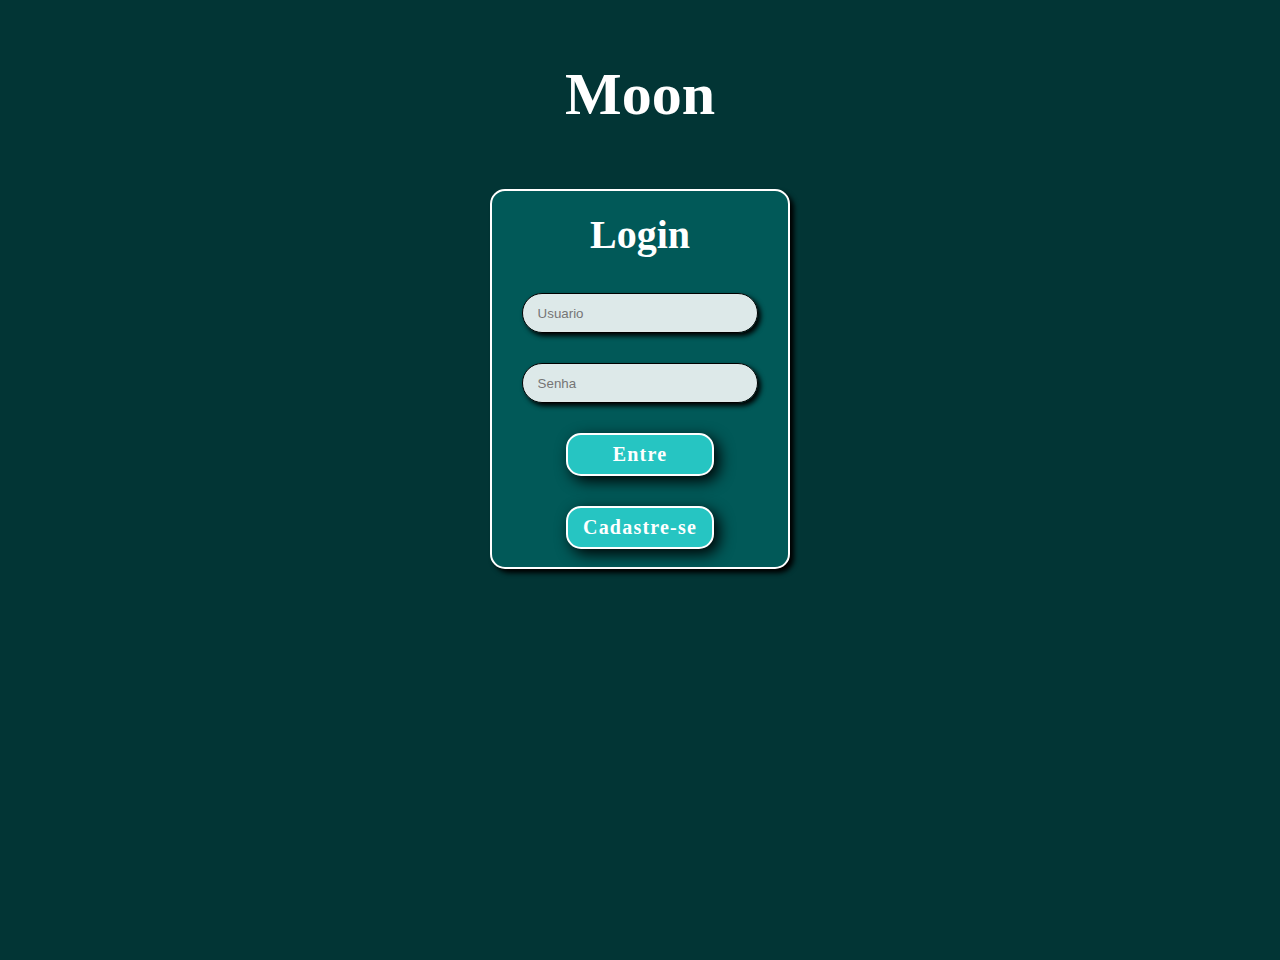
<file: index.html>
<!DOCTYPE html>
<html lang="pt-br">
<head>
    <meta charset="UTF-8">
    <meta http-equiv="X-UA-Compatible" content="IE=edge">
    <meta name="viewport" content="width=device-width, initial-scale=1.0">
    <link rel="stylesheet" href="./css/login.css">
    <title>Moon</title>
</head>
<body>
    <div class="login">
        <h1>Moon</h1>
        
        <form action="#">

            <h2>Login</h2>

            <input placeholder="Usuario" type="text">
            <input type="password" name="" id="" placeholder="Senha">

            <a href="./pages/home.html">Entre</a>
            <a href="./pages/home.html">Cadastre-se</a>

        </form>
    </div>
</body>
</html>
</file>
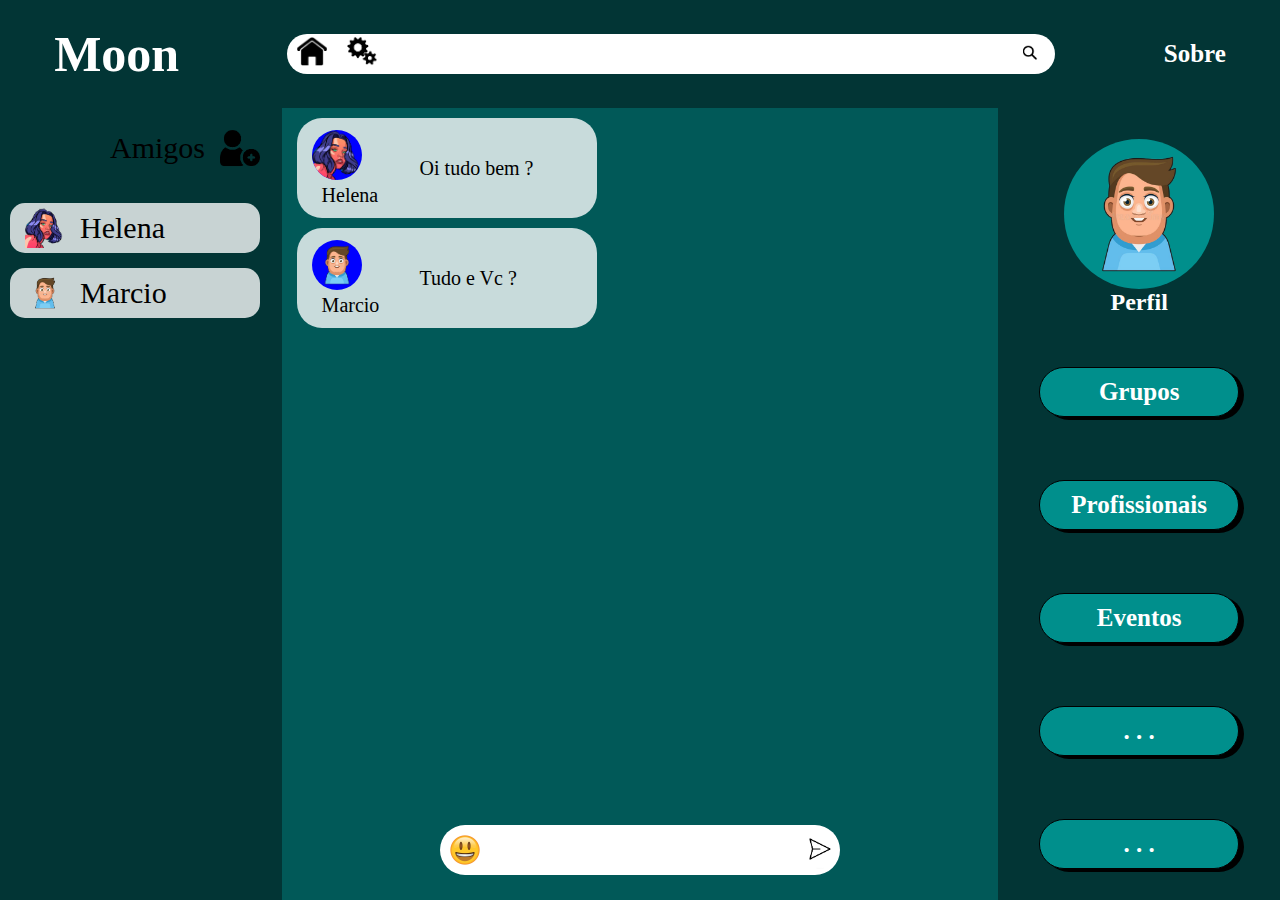
<file: pages/home.html>
<!DOCTYPE html>
<html lang="pt-br">
<head>
    <meta charset="UTF-8">
    <meta http-equiv="X-UA-Compatible" content="IE=edge">
    <meta name="viewport" content="width=device-width, initial-scale=1.0">
    <link rel="stylesheet" href="../css/home.css">
    <title>Moon</title>
</head>
<body>
    <div id="boxHome">

        <div class="menu">
            <a href="#" class="linkHome">Moon</a>

            <div class="pesq">

                <a href="">
                    <img src="../img/casa-removebg-preview.png" alt="">
                </a>

                <a href="">
                    <img src="../img/confg-removebg-preview.png" alt="">
                </a>
                    
                <input type="search" name="" id="">

                <a href="#">
                    <img class="lupa" src="../img/lupa-removebg-preview.png" alt="">
                </a>
   
            </div>

            <a href="#">Sobre</a>
        </div>

        <div id="adAmigos">

            <a href="#" class="adAmigos">
                <p>Amigos</p>
                <img src="../img/amigos-removebg-preview.png" alt=""> 
            </a>

            <div class="boxAmigos">
                
                <a href="#">
                    <img src="../img/perfilMenina-removebg-preview.png" alt=""> 
                    <p>Helena</p>
                </a>

                <a href="#">
                    <img src="../img/perfilMenino.png" alt=""> 
                    <p>Marcio</p>
                </a>

            </div>

        </div>

        <div id="boxChat">

            <div class="chat">
                <div class="perfil">
                    <img src="../img/perfilMenina-removebg-preview.png" alt="">
                    <p>Helena</p>
                </div>
                
                <p class="pChat">Oi tudo bem ?</p>
            </div>

            <div class="chat">
                <div class="perfil">
                    <img src="../img/perfilMenino.png" alt="">
                    <p>Marcio</p>
                </div>
                
                <p class="pChat">Tudo e Vc ?</p>

            </div>

            <div class="enviarChat">

                <div class="btnEnviar">
                    <img class="emoji" src="../img/emoji.png" alt="">
                    <input type="text">
                    <button>
                        <img src="../img/enviar-removebg-preview.png" alt="" width="40px">
                    </button>
                </div>

            </div>

        </div>

        <div id="boxGrupos">

            <div class="Perfil">
                <img src="../img/perfilMenino.png" alt="">
                <a href="">Perfil</a>
            </div>

            <a href="#" class="btnGrupos">Grupos</a>

            <a href="#" class="btnGrupos">Profissionais</a>

            <a href="#" class="btnGrupos">Eventos</a>

            <a href="#" class="btnGrupos">. . .</a>

            <a href="#" class="btnGrupos">. . .</a>

        </div>

    </div>
</body>
</html>
</file>
<file: css/login.css>
*{
    margin: 0;
    padding: 0;
    box-sizing: border-box;
}

body{
    width: 100%;
    height: 100vh;
    background-color: #023535;
}

h1{
    text-align: center;
    margin: 60px 0px;
    font-size: 60px;
    color: white;
}

form{
    width: 300px;
    height: 380px;
    background-color: #015958;
    border-radius: 15px;
    margin: auto;
    display: flex;
    flex-wrap: wrap;
    flex-direction: column;
    align-items: center;
    border: 2px solid white;
    box-shadow: 4px 4px 5px black;
}
form h2{
    margin: 20px;
    font-size: 40px;
    color: white;
}

form input{
    width: 80%;
    height: 2.5rem;
    margin: 15px;
    border-radius: 25px;
    padding: 15px;
    border: hidden;
    background-color: rgba(255, 255, 255, 0.865);
    border: 1px solid black;
    box-shadow: 3px 3px 5px black;
}

form a{
    width: 50%;
    height: 2.7rem;
    background-color: #26c5c2;
    margin: 15px;
    display: flex;
    align-items: center;
    justify-content: center;
    text-decoration: none;
    border-radius: 15px;
    border: 2px solid white;
    box-shadow: 5px 5px 15px black;
    color: white;
    font-size: 20px;
    font-weight: bold;
    letter-spacing: 1.2px;
}

form a:hover{
    background-color: white;
    color: black;
    border: 2px solid black;
    transition: 1.5s;
}
</file>
<file: css/home.css>
*{
    margin: 0;
    padding: 0;
    box-sizing: border-box;
}

#boxHome{
    width: 100%;
    height: 100vh;
    background-color: #cccc;
    display: flex;
    flex-wrap: wrap;
}

#boxHome .menu{
    width: 100%;
    height: 12vh;
    background-color: #023535;
    display: flex;
    align-items: center;
    justify-content: space-around;
}



#boxHome .menu .linkHome{
    font-size: 50px;
    font-weight: bolder;
    color: white;
    text-decoration: none;
}

#boxHome .menu .pesq{
    width: 60%;
    height: 2.5rem;
    background-color: white;
    border-radius: 25px;
    display: flex;
    align-items: center;
}

#boxHome .menu .pesq a img{
    width: 30px;
    margin: 0px 10px;
}

#boxHome .menu .pesq input{
    width: 90%;
    height: 2rem;
    border: hidden;
    padding: 5px 15px;
}

.lupa{
    width: 40px;
}

#boxHome .menu a{
    font-size: 25px;
    font-weight: bolder;
    text-decoration: none;
    color: white;
}

#adAmigos{
    width: 22%;
    height: 88vh;
    background-color: #023535;
    display: flex;
    flex-direction: column;
}

#adAmigos .adAmigos{
    width: 250px;
    height: 50px;
    display: flex;
    align-items: center;
    justify-content: end;
    margin: 15px 10px;
    text-decoration: none;
}

#adAmigos .adAmigos p{
    margin: 0px 15px;
    font-size: 30px;
    font-weight: 500;
    color: black;
}
#adAmigos .adAmigos img{
    width: 40px;
}
.boxAmigos a p{
    color: black;
}
.boxAmigos a{
    width: 100px;
    height: 50px;
    background-color: rgba(255, 255, 255, 0.784);
    border-radius: 15px;
}

/*Amigos*/

.boxAmigos{
    width: 100%;
}
.boxAmigos a{
    width: 250px;
    height: 50px;
    display: flex;
    align-items: center;
    justify-content: start;
    margin: 15px 10px;
    text-decoration: none;
}
.boxAmigos a p{
    margin: 0px 15px;
    font-size: 30px;
    font-weight: 500;
}
.boxAmigos a img{
    width: 40px;
    margin-left: 15px;
}

/*Chat*/

#boxChat{
    width: 56%;
    height: 88vh;
    background-color: #015958;
}

.chat{
    width: 300px;
    height: 100px;
    background-color: rgba(255, 255, 255, 0.784);
    padding-left: 15px;
    margin: 10px 15px;
    display: flex;
    align-items: center;
    padding: 15px;
    border-radius: 25px;
}
.perfil{
    width: 40%;
}
.perfil img{
    width: 50px;
    background-color: blue;
    border-radius: 50%;
}
.perfil p{
    margin-left: 10px;
    font-size: 20px;
    font-weight: bolder;
}
.chat p{
    font-size: 20px;
    font-weight: 500;
}
.enviarChat{
    width: 56%;
    height: 100px;
    position: absolute;
    bottom: 0px;
    display: flex;
    align-items: center;
    justify-content: center;
}
.btnEnviar{
    width: 400px;
    height: 50px;
    background-color: white;
    border-radius: 25px;
    display: flex;
    align-items: center;
    justify-content: center;
}
.emoji{
    width: 30px;
    margin-left: 10px;
}
.btnEnviar input{
    width: 350px;
    height: 45px;
    border: hidden;
    border-radius: 25px;
    padding: 10px 15px;
    background-color: transparent;
    color: black;
}
button{
    border: hidden;
    background-color: transparent;
}
button:hover{
    cursor: pointer;
}

/*Box Grupos*/

#boxGrupos{
    width: 22%;
    height: 88vh;
    background-color: #023535;
    display: flex;
    flex-wrap: wrap;
    flex-direction: column;
    align-items: center;
    justify-content: space-around;
}
.Perfil{
    width: 150px;
    height: 150px;
    background-color: #008F8C;
    border-radius: 50%;
    display: flex;
    flex-direction: column;
    align-items: center;
    margin-bottom: 15px;
}
.Perfil img{
    width: 100%;
    height: 100%;
}
.Perfil a{
    font-size: 24px;
    font-weight: bolder;
    color: white;
    text-decoration: none;
}
.btnGrupos{
    width: 200px;
    height: 50px;
    background-color: #008F8C;
    display: flex;
    align-items: center;
    justify-content: center;
    text-decoration: none;
    font-size: 25px;
    font-weight: bold;
    border: 1px solid black;
    border-radius: 25px;
    box-shadow: 5px 3px black;
    margin: 0px 15px;
    color: white;
}
</file>
